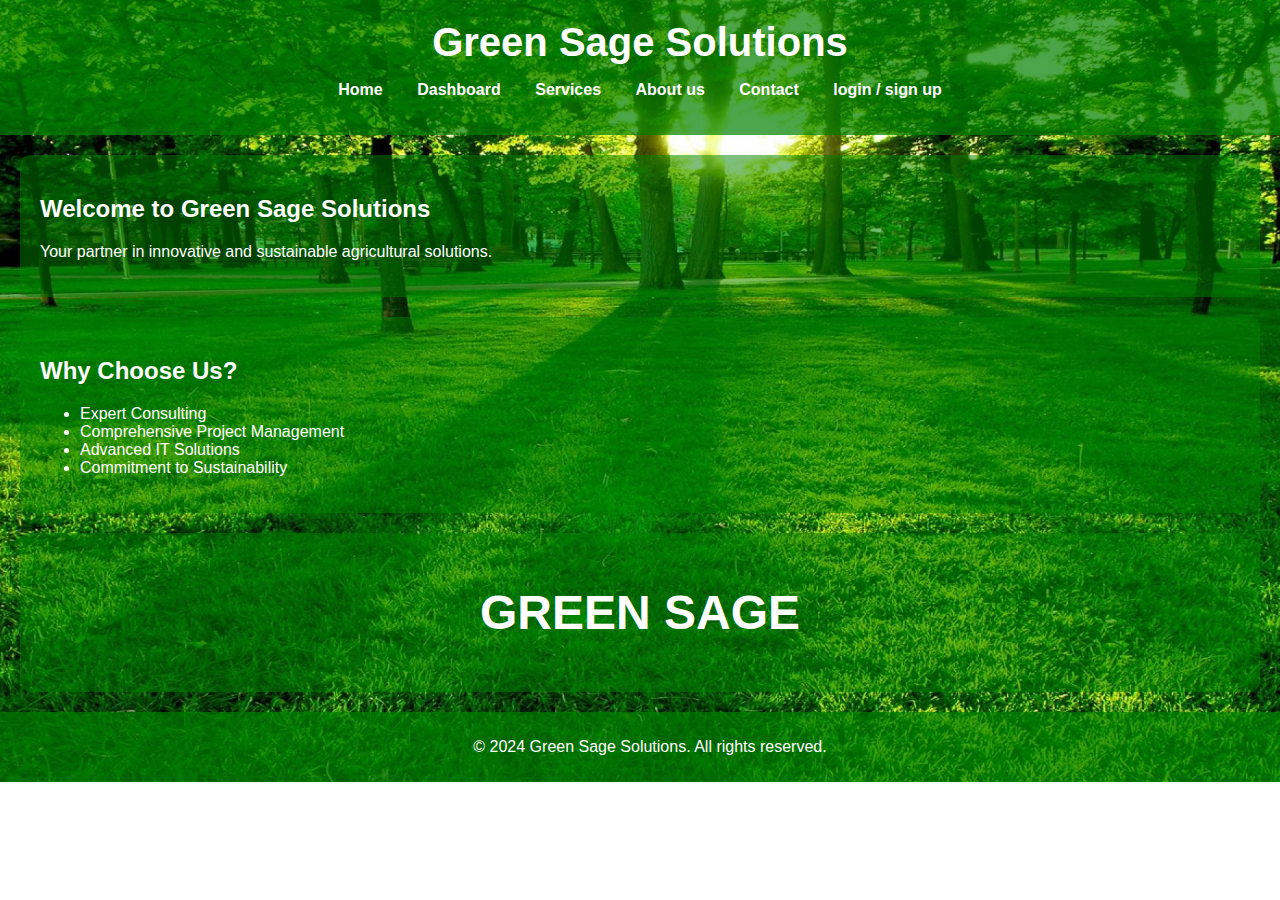
<file: Index.html>
<!DOCTYPE html>
<html lang="en">
<head>
    <meta charset="UTF-8">
    <meta name="viewport" content="width=device-width, initial-scale=1.0">
    <title>Green Sage Solutions - Home</title>
    <link rel="stylesheet" href="index.css">
</head>
<body>
    <header>
        <h1>Green Sage Solutions</h1>
        <nav>
            <ul>
                <li><a href="Index.html">Home</a></li>
                <li><a href="dash.html">Dashboard</a></li>
                <li><a href="services.html">Services</a></li>
                <li><a href="about.html">About us</a></li>
                <li><a href="contact.html">Contact</a></li>
                <li><a href="logsign.html">login / sign up</a></li>
                
            </ul>
        </nav>
    </header>

    <section id="welcome">
        <h2>Welcome to Green Sage Solutions</h2>
        <p>Your partner in innovative and sustainable agricultural solutions.</p>
    </section>

    <section id="highlights">
        <h2>Why Choose Us?</h2>
        <ul>
            <li>Expert Consulting</li>
            <li>Comprehensive Project Management</li>
            <li>Advanced IT Solutions</li>
            <li>Commitment to Sustainability</li>
        </ul>
    </section>

    <section id="testimonials">
        
        <blockquote>
            <h1>GREEN SAGE</h1>
        </blockquote>
    </section>

    <footer>
        <p>© 2024 Green Sage Solutions. All rights reserved.</p>
    </footer>
</body>
</html>
</file>
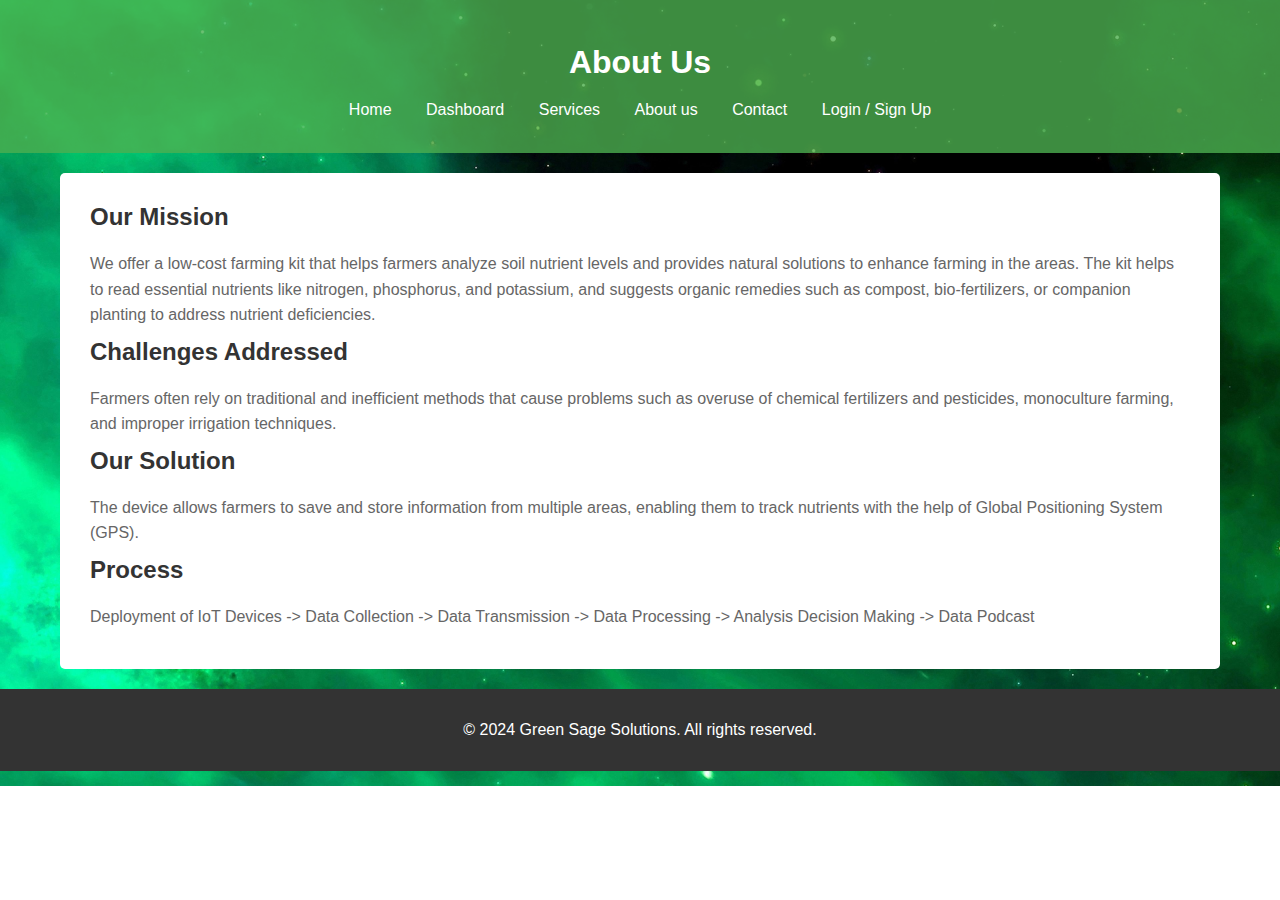
<file: about.html>
<!DOCTYPE html>
<html lang="en">
<head>
    <meta charset="UTF-8">
    <meta name="viewport" content="width=device-width, initial-scale=1.0">
    <title>About Us</title>
    <link rel="stylesheet" href="about.css">
</head>
<body>
    <header>
        <div class="container">
            <div id="branding">
                <h1>About Us</h1>
            </div>
            <nav>
                <ul>
                    <li><a href="Index.html">Home</a></li>
                    <li><a href="dash.html">Dashboard</a></li>
                    <li><a href="services.html">Services</a></li>
                    <li><a href="about.html">About us</a></li>
                    <li><a href="contact.html">Contact</a></li>
                    <li><a href="logsign.html">Login / Sign Up</a></li>
                </ul>
            </nav>
        </div>
    </header>
    <div class="container">
        <div class="content">
            <h2>Our Mission</h2>
            <p>We offer a low-cost farming kit that helps farmers analyze soil nutrient levels and provides natural solutions to enhance farming in the areas. The kit helps to read essential nutrients like nitrogen, phosphorus, and potassium, and suggests organic remedies such as compost, bio-fertilizers, or companion planting to address nutrient deficiencies.</p>
            
            <h2>Challenges Addressed</h2>
            <p>Farmers often rely on traditional and inefficient methods that cause problems such as overuse of chemical fertilizers and pesticides, monoculture farming, and improper irrigation techniques.</p>
            
            <h2>Our Solution</h2>
            <p>The device allows farmers to save and store information from multiple areas, enabling them to track nutrients with the help of Global Positioning System (GPS).</p>
            
            <h2>Process</h2>
            <p>Deployment of IoT Devices -> Data Collection -> Data Transmission -> Data Processing -> Analysis Decision Making -> Data Podcast</p>
        </div>
    </div>
    <footer>
        <p>© 2024 Green Sage Solutions. All rights reserved.</p>
    </footer>
</body>
</html>
</file>
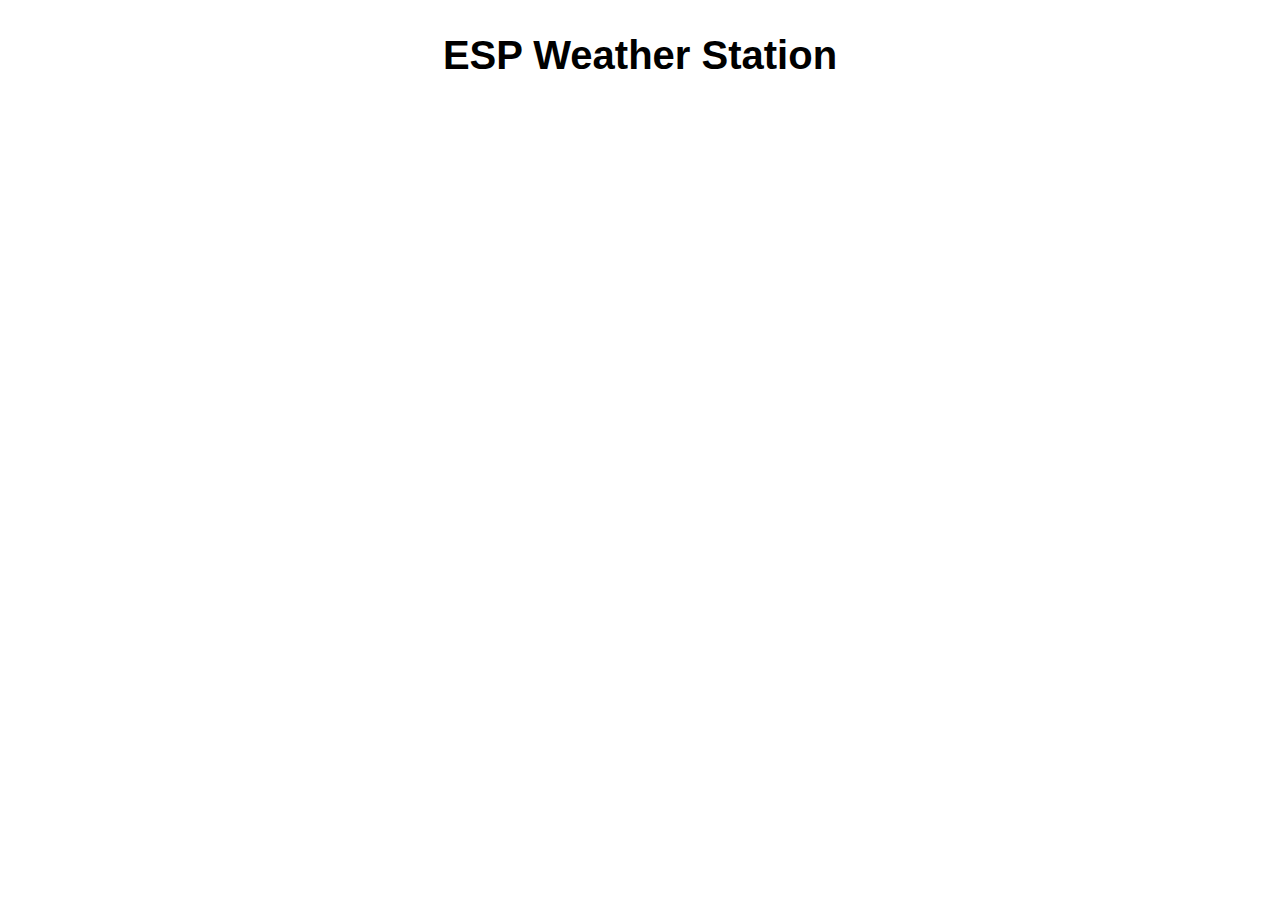
<file: ex.html>
<!DOCTYPE HTML><html></html>
<!-- Rui Santos - Complete project details at https://RandomNerdTutorials.com

Permission is hereby granted, free of charge, to any person obtaining a copy
of this software and associated documentation files.
The above copyright notice and this permission notice shall be included in all
copies or substantial portions of the Software. -->
<head>
  <meta name="viewport" content="width=device-width, initial-scale=1">
  <script src="https://code.highcharts.com/highcharts.js"></script>
  <style>
    body {
      min-width: 310px;
    	max-width: 800px;
    	height: 400px;
      margin: 0 auto;
    }
    h2 {
      font-family: Arial;
      font-size: 2.5rem;
      text-align: center;
    }
  </style>
</head>
<body>
  <h2>ESP Weather Station</h2>
  <div id="chart-temperature" class="container"></div>
  <div id="chart-humidity" class="container"></div>
  <div id="chart-pressure" class="container"></div>
</body>
<script>
var chartT = new Highcharts.Chart({
  chart:{ renderTo : 'chart-temperature' },
  title: { text: 'BME280 Temperature' },
  series: [{
    showInLegend: false,
    data: []
  }],
  plotOptions: {
    line: { animation: false,
      dataLabels: { enabled: true }
    },
    series: { color: '#059e8a' }
  },
  xAxis: { type: 'datetime',
    dateTimeLabelFormats: { second: '%H:%M:%S' }
  },
  yAxis: {
    title: { text: 'Temperature (Celsius)' }
    //title: { text: 'Temperature (Fahrenheit)' }
  },
  credits: { enabled: false }
});
setInterval(function ( ) {
  var xhttp = new XMLHttpRequest();
  xhttp.onreadystatechange = function() {
    if (this.readyState == 4 && this.status == 200) {
      var x = (new Date()).getTime(),
          y = parseFloat(this.responseText);
      //console.log(this.responseText);
      if(chartT.series[0].data.length > 40) {
        chartT.series[0].addPoint([x, y], true, true, true);
      } else {
        chartT.series[0].addPoint([x, y], true, false, true);
      }
    }
  };
  xhttp.open("GET", "/temperature", true);
  xhttp.send();
}, 30000 ) ;

var chartH = new Highcharts.Chart({
  chart:{ renderTo:'chart-humidity' },
  title: { text: 'BME280 Humidity' },
  series: [{
    showInLegend: false,
    data: []
  }],
  plotOptions: {
    line: { animation: false,
      dataLabels: { enabled: true }
    }
  },
  xAxis: {
    type: 'datetime',
    dateTimeLabelFormats: { second: '%H:%M:%S' }
  },
  yAxis: {
    title: { text: 'Humidity (%)' }
  },
  credits: { enabled: false }
});
setInterval(function ( ) {
  var xhttp = new XMLHttpRequest();
  xhttp.onreadystatechange = function() {
    if (this.readyState == 4 && this.status == 200) {
      var x = (new Date()).getTime(),
          y = parseFloat(this.responseText);
      //console.log(this.responseText);
      if(chartH.series[0].data.length > 40) {
        chartH.series[0].addPoint([x, y], true, true, true);
      } else {
        chartH.series[0].addPoint([x, y], true, false, true);
      }
    }
  };
  xhttp.open("GET", "/humidity", true);
  xhttp.send();
}, 30000 ) ;

var chartP = new Highcharts.Chart({
  chart:{ renderTo:'chart-pressure' },
  title: { text: 'BME280 Pressure' },
  series: [{
    showInLegend: false,
    data: []
  }],
  plotOptions: {
    line: { animation: false,
      dataLabels: { enabled: true }
    },
    series: { color: '#18009c' }
  },
  xAxis: {
    type: 'datetime',
    dateTimeLabelFormats: { second: '%H:%M:%S' }
  },
  yAxis: {
    title: { text: 'Pressure (hPa)' }
  },
  credits: { enabled: false }
});
setInterval(function ( ) {
  var xhttp = new XMLHttpRequest();
  xhttp.onreadystatechange = function() {
    if (this.readyState == 4 && this.status == 200) {
      var x = (new Date()).getTime(),
          y = parseFloat(this.responseText);
      //console.log(this.responseText);
      if(chartP.series[0].data.length > 40) {
        chartP.series[0].addPoint([x, y], true, true, true);
      } else {
        chartP.series[0].addPoint([x, y], true, false, true);
      }
    }
  };
  xhttp.open("GET", "/pressure", true);
  xhttp.send();
}, 30000 ) ;
</script>
</html>
</file>
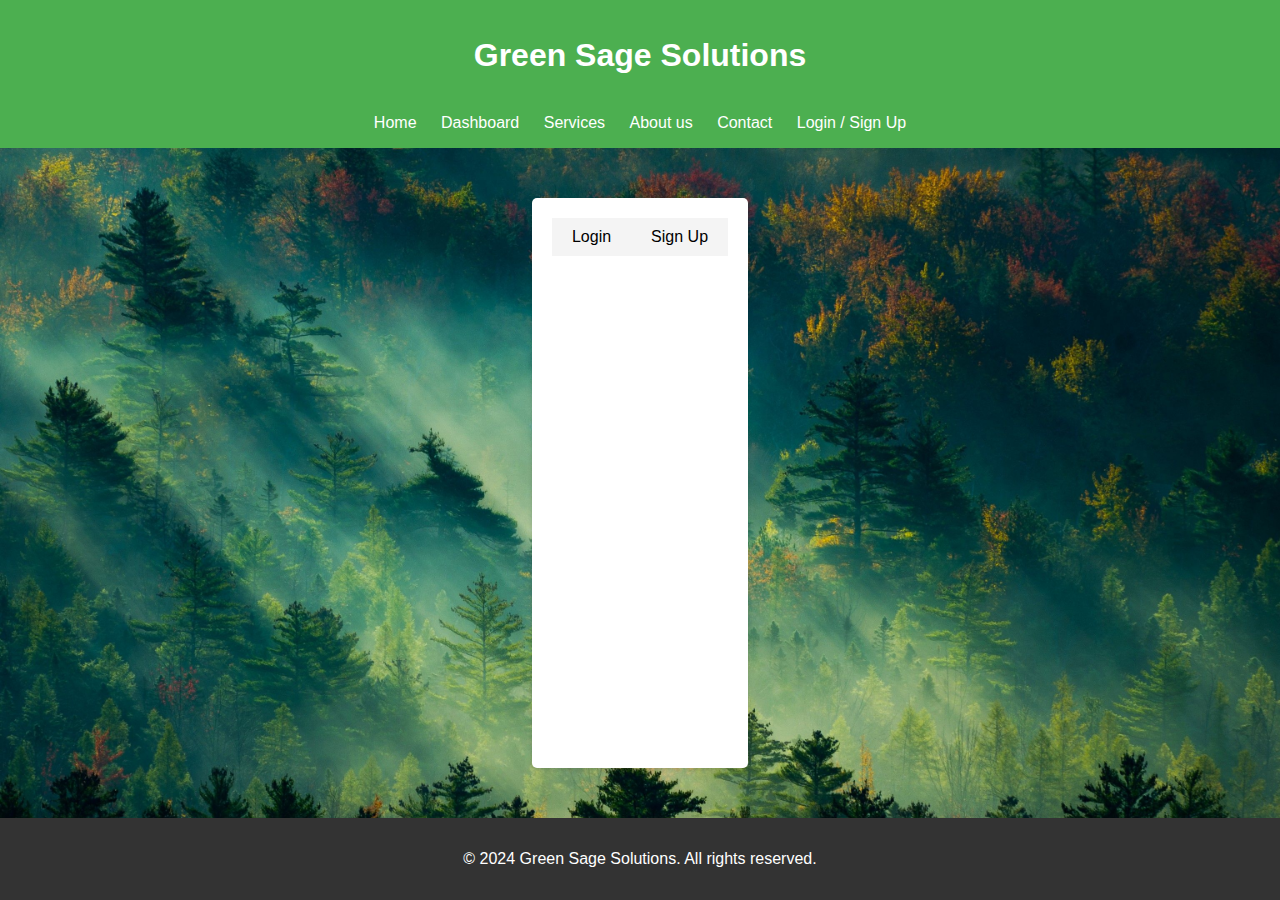
<file: logsign.html>
<!DOCTYPE html>
<html lang="en">
<head>
    <meta charset="UTF-8">
    <meta name="viewport" content="width=device-width, initial-scale=1.0">
    <title>Login / Sign Up - Green Sage Solutions</title>
    <link rel="stylesheet" href="logsign.css">
</head>
<body>
    <header>
        <h1>Green Sage Solutions</h1>
        <br>
        <nav>
            <ul>
                <li><a href="Index.html">Home</a></li>
                <li><a href="dash.html">Dashboard</a></li>
                <li><a href="services.html">Services</a></li>
                <li><a href="about.html">About us</a></li>
                <li><a href="contact.html">Contact</a></li>
                <li><a href="logsign.html">Login / Sign Up</a></li>
            </ul>
        </nav>
    </header>

    <section class="form-container">
        <div class="tabs">
            <button class="tab-link" onclick="openForm(event, 'login')">Login</button>
            <button class="tab-link" onclick="openForm(event, 'signup')">Sign Up</button>
        </div>

        <div id="login" class="form-content">
            <form id="login-form" class="form">
                <h2>Login</h2>
                <input type="text" id="username" placeholder="Email or Mobile nummber" required>
                <input type="password" id="password" placeholder="Password" required>
                <button type="submit">Login</button>
            </form>
        </div>

        <div id="signup" class="form-content" style="display:none">
            <form id="signup-form" class="form">
                <h2>Sign Up</h2>
                <input type="text" id="new-username" placeholder="Email or Mobile nummber" required>
                <input type="password" id="new-password" placeholder="Password" required>
                <button type="submit">Sign Up</button>
            </form>
        </div>
    </section>

    <footer>
        <p>© 2024 Green Sage Solutions. All rights reserved.</p>
    </footer>

    <script src="logsign.js"></script>
    
</body>
</html>
</file>
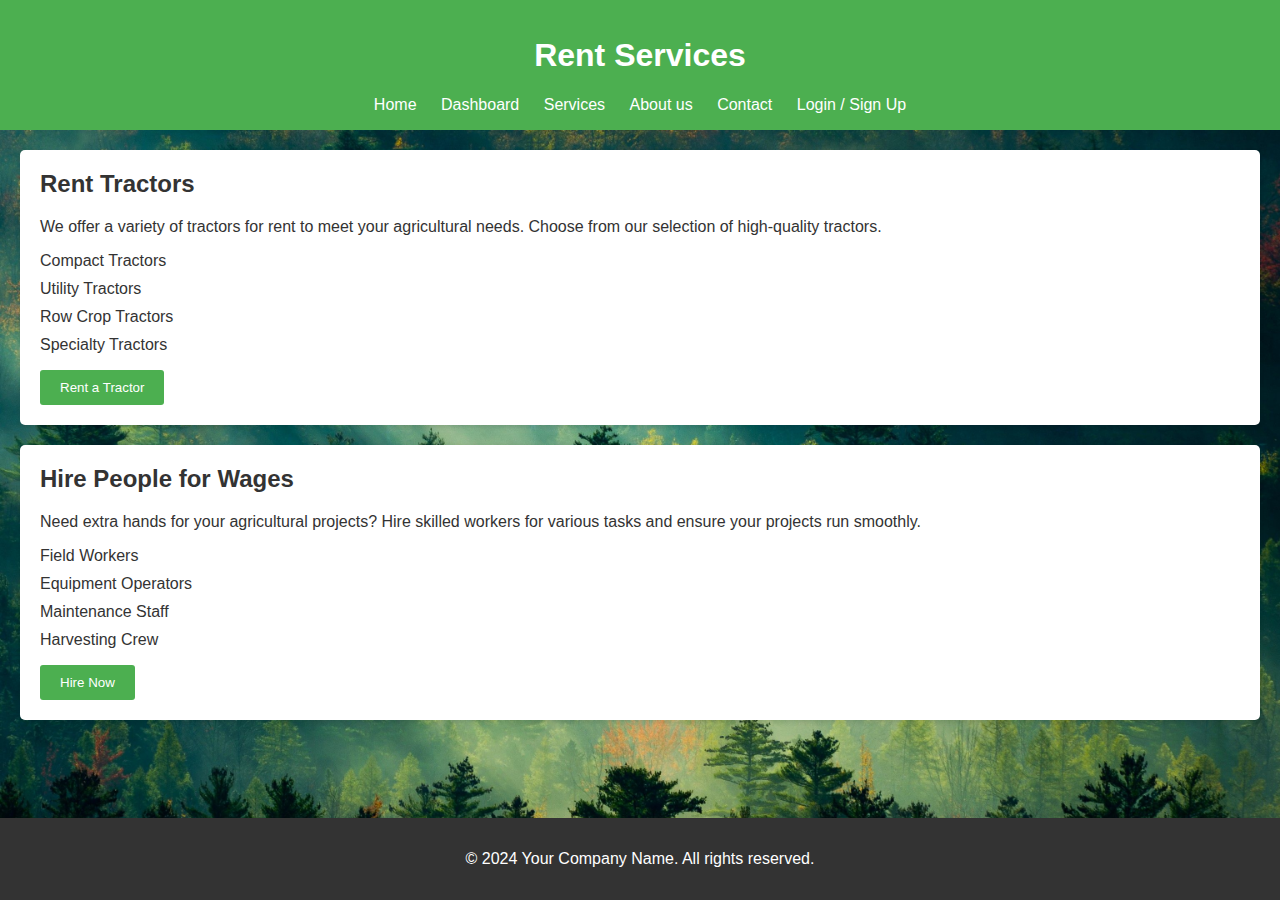
<file: rent.html>
<!DOCTYPE html>
<html lang="en">
<head>
    <meta charset="UTF-8">
    <meta name="viewport" content="width=device-width, initial-scale=1.0">
    <title>Rent Services</title>
    <link rel="stylesheet" href="services.css">
</head>
<body>
    <header>
        <h1>Rent Services</h1>
        <nav>
            <ul>
                <li><a href="Index.html">Home</a></li>
                <li><a href="dash.html">Dashboard</a></li>
                <li><a href="services.html">Services</a></li>
                <li><a href="about.html">About us</a></li>
                <li><a href="contact.html">Contact</a></li>
                <li><a href="logsign.html">Login / Sign Up</a></li>
            </ul>
        </nav>
    </header>

    <main>
        <section id="tractors" class="service-section">
            <h2>Rent Tractors</h2>
            <p>We offer a variety of tractors for rent to meet your agricultural needs. Choose from our selection of high-quality tractors.</p>
            <ul>
                <li>Compact Tractors</li>
                <li>Utility Tractors</li>
                <li>Row Crop Tractors</li>
                <li>Specialty Tractors</li>
            </ul>
            <button onclick="alert('Tractor rental service selected!')">Rent a Tractor</button>
        </section>

        <section id="wages" class="service-section">
            <h2>Hire People for Wages</h2>
            <p>Need extra hands for your agricultural projects? Hire skilled workers for various tasks and ensure your projects run smoothly.</p>
            <ul>
                <li>Field Workers</li>
                <li>Equipment Operators</li>
                <li>Maintenance Staff</li>
                <li>Harvesting Crew</li>
            </ul>
            <button onclick="alert('Hiring service selected!')">Hire Now</button>
        </section>
    </main>

    <footer>
        <p>© 2024 Your Company Name. All rights reserved.</p>
    </footer>
</body>
</html>
</file>
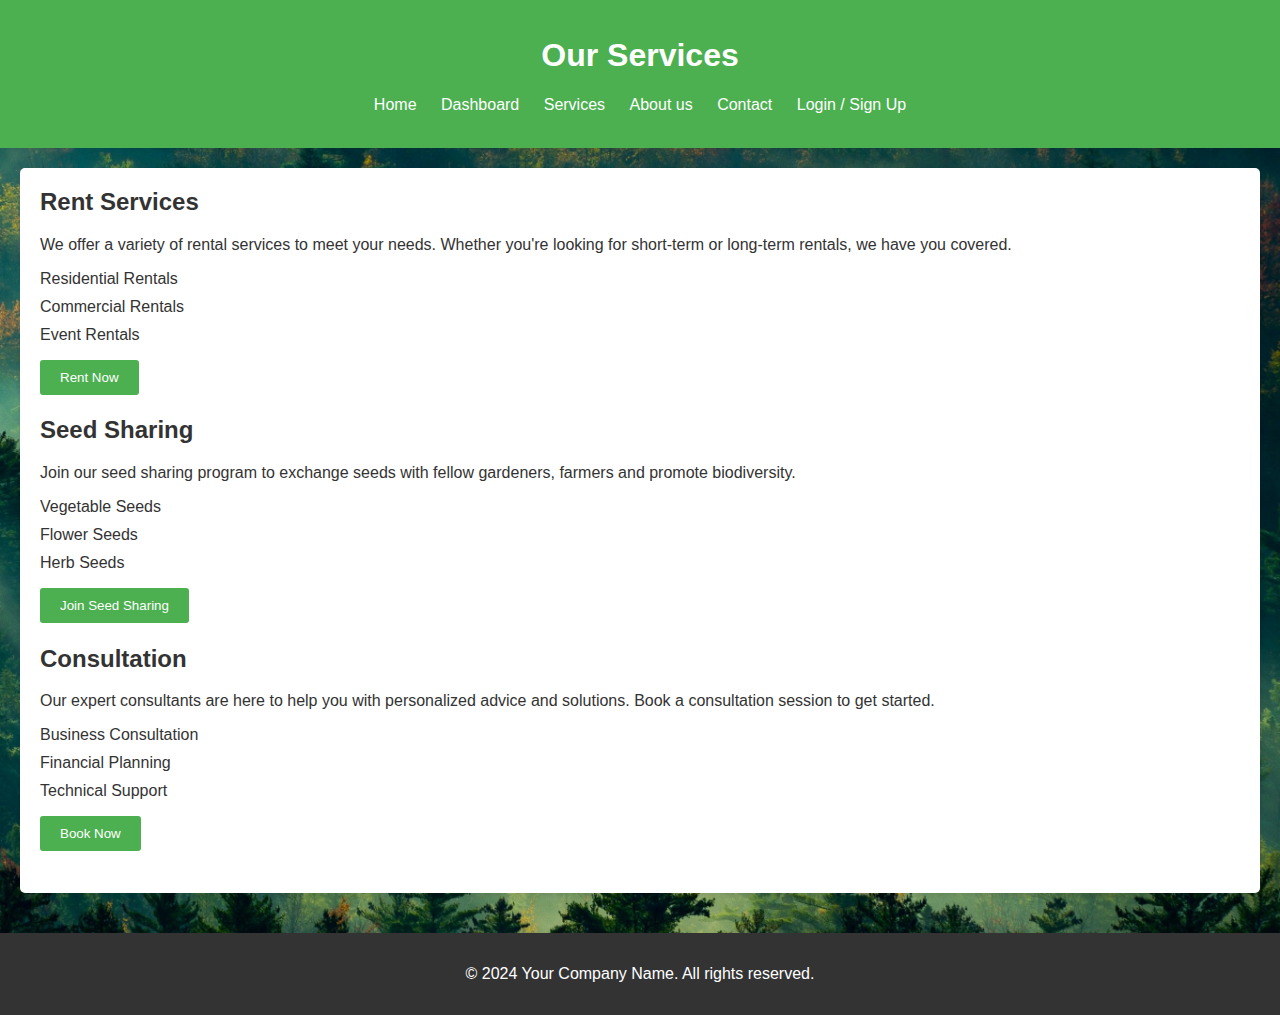
<file: services.html>
<!DOCTYPE html>
<html lang="en">
<head>
    <meta charset="UTF-8">
    <meta name="viewport" content="width=device-width, initial-scale=1.0">
    <title>Our Services</title>
    <link rel="stylesheet" href="services.css">
</head>
<body>
    <header>
        <h1>Our Services</h1>
        <nav>
            <ul>
                <li><a href="Index.html">Home</a></li>
                <li><a href="dash.html">Dashboard</a></li>
                <li><a href="services.html">Services</a></li>
                <li><a href="about.html">About us</a></li>
                <li><a href="contact.html">Contact</a></li>
                <li><a href="logsign.html">Login / Sign Up</a></li>
            </ul>
            <br>
        </nav>
    </header>

    <main>
        <section id="rent" class="service-section">
            <h2>Rent Services</h2>
            <p>We offer a variety of rental services to meet your needs. Whether you're looking for short-term or long-term rentals, we have you covered.</p>
            <ul>
                <li>Residential Rentals</li>
                <li>Commercial Rentals</li>
                <li>Event Rentals</li>
                <!-- Add more rental services here -->
            </ul>
            <button onclick="window.location.href='rent.html'">Rent Now</button>
            <h1></h1>
        
            <h2>Seed Sharing</h2>
            <p>Join our seed sharing program to exchange seeds with fellow gardeners, farmers and promote biodiversity.</p>
            <ul>
                <li>Vegetable Seeds</li>
                <li>Flower Seeds</li>
                <li>Herb Seeds</li>
                <!-- Add more seed sharing options here -->
            </ul>
            <button onclick="alert('Seed sharing service selected!')">Join Seed Sharing</button>
            <h1></h1>

            <h2>Consultation</h2>
            <p>Our expert consultants are here to help you with personalized advice and solutions. Book a consultation session to get started.</p>
            <ul>
                <li>Business Consultation</li>
                <li>Financial Planning</li>
                <li>Technical Support</li>
               
            </ul>
            <button onclick="alert('Consultation service selected!')">Book Now</button>
            <h1></h1>
        </section>
    </main>

    <footer>
        <p>© 2024 Your Company Name. All rights reserved.</p>
    </footer>
</body>
</html>
</file>
<file: index.css>
body {
    background-image: url('Green-Wallpaper-.jpg');
    background-size: cover;
    background-position: center;
    background-repeat: no-repeat;
    font-family: Arial, sans-serif;
    color: #fff;
    margin: 0;
    padding: 0;
}

header {
    background-color: rgba(0, 128, 0, 0.7); /* Semi-transparent green */
    padding: 20px;
    text-align: center;
}

header h1 {
    margin: 0;
    font-size: 2.5em;
}

nav ul {
    list-style-type: none;
    padding: 0;
}

nav ul li {
    display: inline;
    margin: 0 15px;
}

nav ul li a {
    color: #fff;
    text-decoration: none;
    font-weight: bold;
}

section {
    padding: 20px;
    background-color: rgba(0, 128, 0, 0.5); /* Semi-transparent green */
    margin: 20px;
    border-radius: 10px;
    
}

#testimonials h1 {
    font-size: 3em; /* Adjust the size as needed */
    text-align: center;
}

footer {
    text-align: center;
    padding: 10px;
    background-color: rgba(0, 128, 0, 0.7); /* Semi-transparent green */
    position: relative;
    width: 100%;
    bottom: 0;
    height: 50px;
}
</file>
<file: about.css>
:root {
    --primary-color: rgba(76, 175, 80, 0.8);
    --text-color: #333;
    --background-color: #fff;
    --font-family: Arial, sans-serif;
}

body {
    font-family: var(--font-family);
    margin: 0;
    padding: 0;
    background-image: url('mk2.jpg');
    background-size: cover;
    background-position: center;
    background-repeat: no-repeat;
    color: var(--text-color);
}

header {
    background-color: var(--primary-color);
    color: white;
    padding: 1.5em 0; /* Adjusted padding */
    text-align: center;
}

header h1 {
    margin: 20px; /* Adjusted margin */
}

nav ul {
    list-style: none;
    padding: 0;
    margin: 10px 0; /* Added margin */
}

nav ul li {
    display: inline;
    margin: 0 15px; /* Adjusted margin */
}

nav ul li a {
    color: white;
    text-decoration: none;
}

.content {
    padding: 30px; /* Adjusted padding */
    background: var(--background-color);
    margin: 20px auto; /* Centered content with auto margins */
    max-width: 1100px; /* Added max-width for better layout */
    border-radius: 5px;
}

.content h2 {
    color: var(--text-color);
    margin-top: 0; /* Removed top margin */
}

.content p {
    color: #666;
    line-height: 1.6;
    margin: 10px 0; /* Added margin for paragraphs */
}

.clearfix::after {
    content: "";
    display: table;
    clear: both;
}

footer {
    text-align: center;
    padding: 1em 0;
    background-color: #333;
    color: white;
    position: relative;
    width: 100%;
    margin-top: auto; /* Push the footer to the bottom */
}
</file>
<file: logsign.css>
/* logsign.css */

body {
    font-family: Arial, sans-serif;
    margin: 0;
    padding: 0;
    background-image: url('mk3.jpg'); /* Add background image */
    background-size: cover;
    background-position: center;
    background-repeat: no-repeat;
    color: #333;
    display: flex;
    flex-direction: column;
    min-height: 100vh;
}

header {
    background-color: #4CAF50;
    color: white;
    padding: 1em 0;
    text-align: center;
}

nav ul {
    list-style: none;
    padding: 0;
    margin: 0;
    text-align: center;
}

nav ul li {
    display: inline;
    margin: 0 10px;
}

nav ul li a {
    color: white;
    text-decoration: none;
}

.form-container {
    max-width: 400px;
    margin: 50px auto;
    padding: 20px;
    background-color: #fff;
    border-radius: 5px;
    box-shadow: 0 2px 5px rgba(0, 0, 0, 0.1);
    flex: 1; /* Allow the form container to grow and fill available space */
}

.tabs {
    display: flex;
    justify-content: space-around;
    margin-bottom: 20px;
}

.tab-link {
    background-color: #f4f4f4;
    border: none;
    padding: 10px 20px;
    cursor: pointer;
    font-size: 16px;
}

.tab-link.active {
    background-color: #4CAF50;
    color: white;
}

.form-content {
    display: none;
}

.form-content.active {
    display: block;
}

form {
    display: flex;
    flex-direction: column;
}

form h2 {
    margin-bottom: 20px;
    text-align: center;
}

form input {
    margin-bottom: 15px;
    padding: 10px;
    border: 1px solid #ccc;
    border-radius: 3px;
    font-size: 16px;
}

form button {
    padding: 10px;
    background-color: #4CAF50;
    color: white;
    border: none;
    border-radius: 3px;
    cursor: pointer;
    margin-bottom: 10px; /* Add margin to separate the buttons */
}

form button:hover {
    background-color: #45a049;
}

footer {
    text-align: center;
    padding: 1em 0;
    background-color: #333;
    color: white;
    position: relative;
    width: 100%;
    margin-top: auto; /* Push the footer to the bottom */
}
</file>
<file: services.css>
/* services.css */

body {
    font-family: Arial, sans-serif;
    margin: 0;
    padding: 0;
    background-image: url('mk3.jpg'); /* Add background image */
    background-size: cover;
    background-position: center;
    background-repeat: no-repeat;
    color: #333;
    display: flex;
    flex-direction: column;
    min-height: 100vh;
}

header {
    background-color: #4CAF50;
    color: white;
    padding: 1em 0;
    text-align: center;
}

nav ul {
    list-style: none;
    padding: 0;
    margin: 0;
    text-align: center;
}

nav ul li {
    display: inline;
    margin: 0 10px;
}

nav ul li a {
    color: white;
    text-decoration: none;
}

main {
    flex: 1;
    padding: 20px;
}

.service-section {
    background-color: #fff;
    padding: 20px;
    margin-bottom: 20px;
    border-radius: 5px;
    box-shadow: 0 2px 5px rgba(0, 0, 0, 0.1);
}

.service-section h2 {
    margin-top: 0;
}

.service-section ul {
    list-style: none;
    padding: 0;
}

.service-section ul li {
    margin-bottom: 10px;
}

.service-section button {
    padding: 10px 20px;
    background-color: #4CAF50;
    color: white;
    border: none;
    border-radius: 3px;
    cursor: pointer;
}

.service-section button:hover {
    background-color: #45a049;
}

footer {
    text-align: center;
    padding: 1em 0;
    background-color: #333;
    color: white;
    position: relative;
    width: 100%;
    margin-top: auto; /* Push the footer to the bottom */
}
</file>
